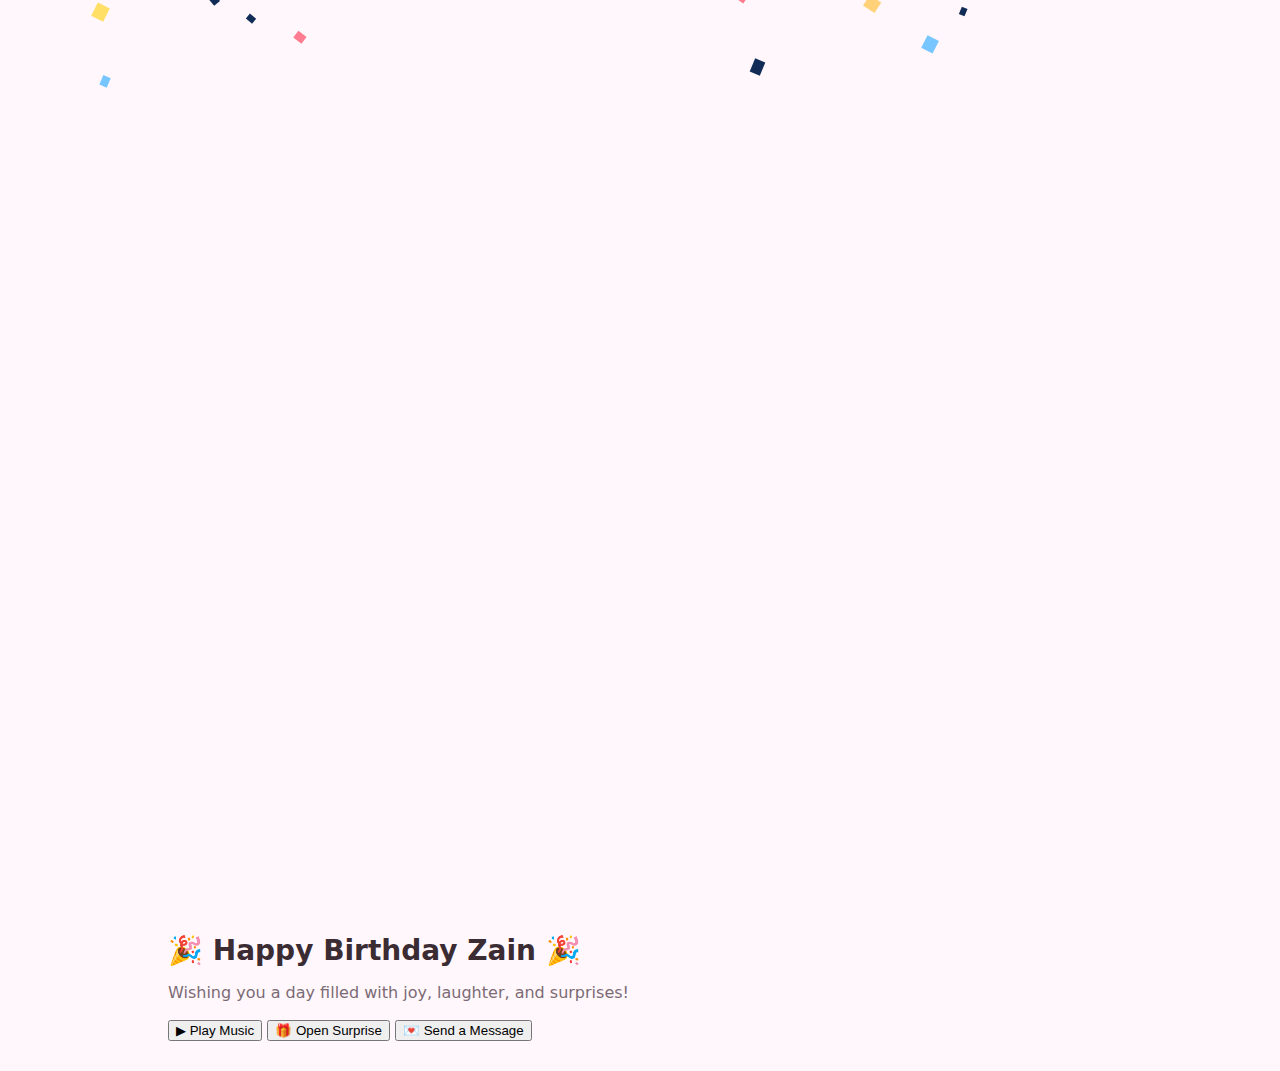
<file: index.html>
<!DOCTYPE html>
<html lang="en">
<head>
  <meta charset="UTF-8" />
  <meta name="viewport" content="width=device-width, initial-scale=1.0" />
  <title>Happy Birthday Zain 🎉</title>
  <link rel="stylesheet" href="style.css" />
</head>
<body>
  <canvas id="confetti"></canvas>

  <div class="container">
    <h1 class="title">🎉 Happy Birthday Zain 🎉</h1>
    <p class="subtitle">Wishing you a day filled with joy, laughter, and surprises!</p>

    <div class="buttons">
      <button id="playMusicBtn">▶ Play Music</button>
      <button onclick="window.location.href='surprise.html'">🎁 Open Surprise</button>
      <button onclick="window.location.href='message.html'">💌 Send a Message</button>
    </div>
  </div>

  <audio id="birthdaySong" src="happy-birthday-254480.mp3" preload="auto"></audio>

  <script src="script.js"></script>
</body>
</html>
</file>
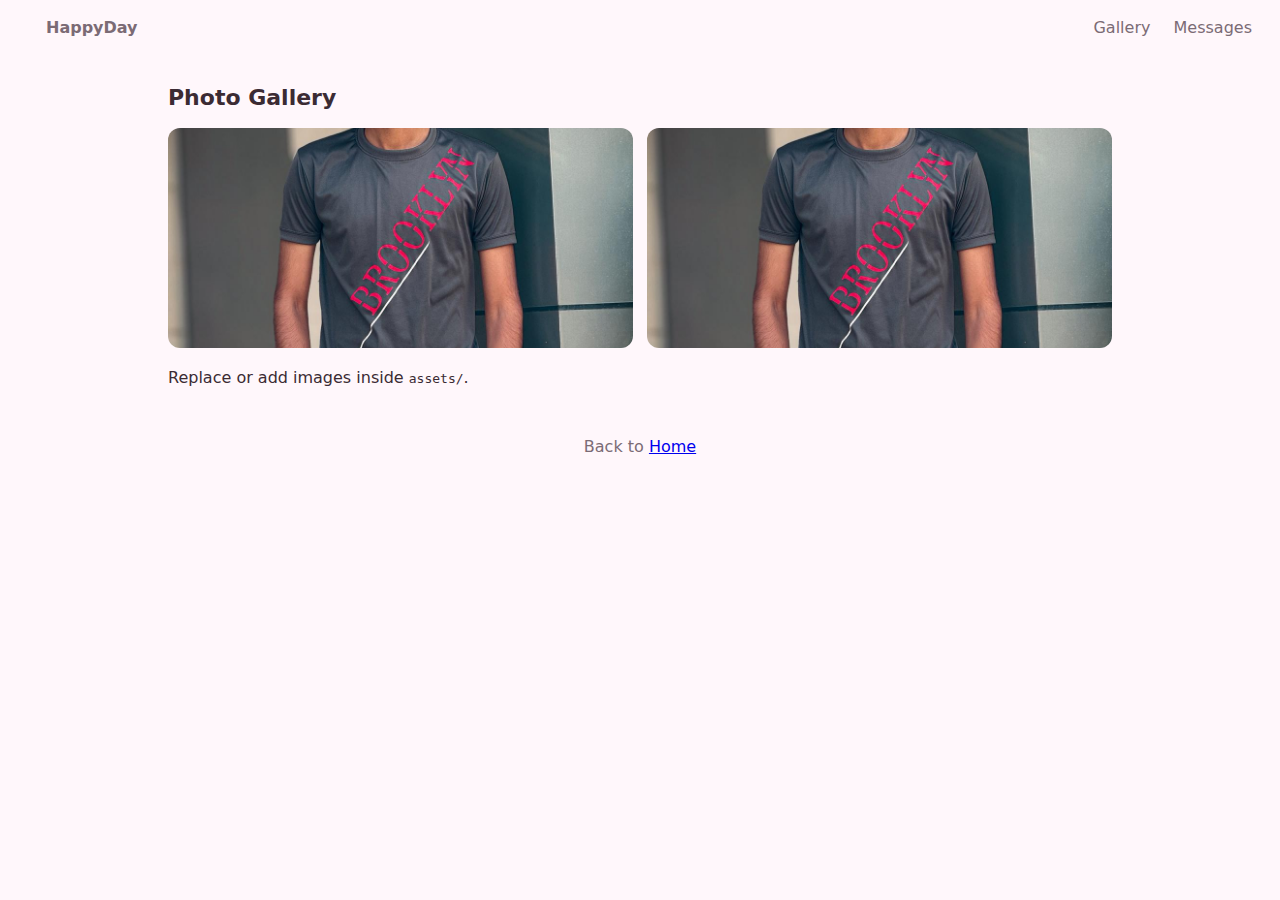
<file: gallery.html>
<!doctype html>
<html lang="en">
<head>
  <meta charset="utf-8" />
  <meta name="viewport" content="width=device-width,initial-scale=1" />
  <title>Gallery — HappyDay</title>
  <link rel="stylesheet" href="style.css">
</head>
<body class="bg-soft">
  <header class="nav">
    <a class="logo" href="index.html">HappyDay</a>
    <nav>
      <a href="gallery.html">Gallery</a>
      <a href="message.html">Messages</a>
    </nav>
  </header>

  <main class="container">
    <h2 class="page-title">Photo Gallery</h2>
    <div class="grid">
      <div class="grid-item"><img src="image.jpg" alt="Person"></div>
      <div class="grid-item"><img src="image.jpg" alt="Sample"></div>
    </div>
    <p class="muted">Replace or add images inside <code>assets/</code>.</p>
  </main>

  <footer class="footer">Back to <a href="index.html">Home</a></footer>
</body>
</html>
</file>
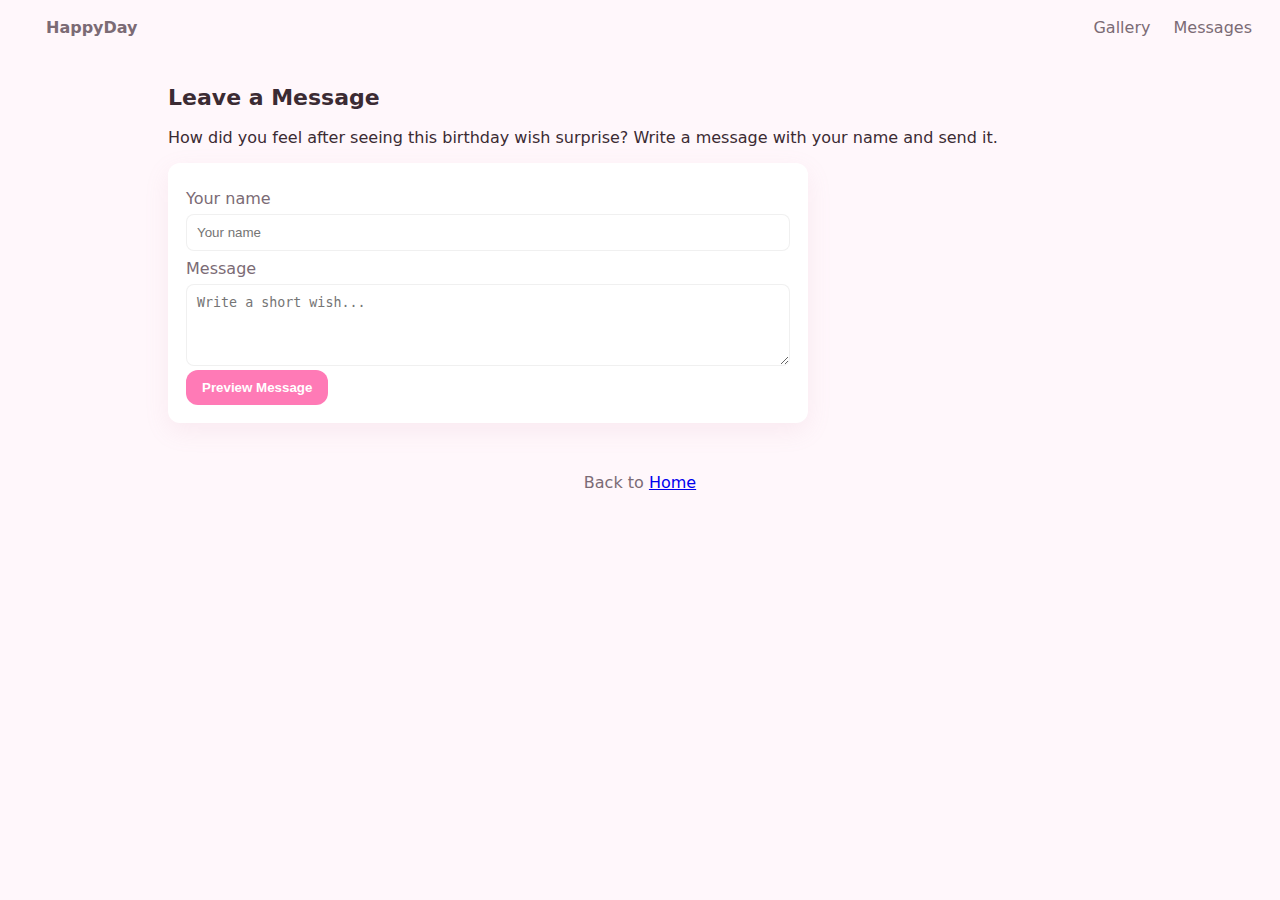
<file: message.html>
<!doctype html>
<html lang="en">
<head>
  <meta charset="utf-8" />
  <meta name="viewport" content="width=device-width,initial-scale=1" />
  <title>Messages — HappyDay</title>
  <link rel="stylesheet" href="style.css">
</head>
<body class="bg-soft">
  <header class="nav">
    <a class="logo" href="index.html">HappyDay</a>
    <nav>
      <a href="gallery.html">Gallery</a>
      <a href="message.html">Messages</a>
    </nav>
  </header>

  <main class="container">
    <h2 class="page-title">Leave a Message</h2>
    <p class="muted">How did you feel after seeing this birthday wish surprise? Write a message with your name and send it.</p>

    <div class="message-card">
      <label for="name">Your name</label>
      <input id="name" placeholder="Your name">
      <label for="msg">Message</label>
      <textarea id="msg" rows="4" placeholder="Write a short wish..."></textarea>
      <button id="showMsg" class="btn">Preview Message</button>

      <div id="preview" class="preview hidden">
        <h3>Preview</h3>
        <p id="previewText"></p>
      </div>
    </div>
  </main>

  <footer class="footer">Back to <a href="index.html">Home</a></footer>
  <script src="script.js"></script>
</body>
</html>
</file>
<file: style.css>
/* Cute / Romantic theme — responsive + modern */
:root{
  --bg:#fff7fb;
  --accent:#ff7ab6;
  --accent-dark:#ff4f9a;
  --muted:#7b6b75;
  --card:#ffffff;
  --shadow: 0 8px 24px rgba(203,142,167,0.12);
}

*{box-sizing:border-box}
body{font-family:Inter, system-ui, -apple-system, 'Segoe UI', Roboto, 'Helvetica Neue', Arial; margin:0; background:var(--bg); color:#3b2b33}
.nav{display:flex; justify-content:space-between; align-items:center; padding:18px 28px}
.logo{font-weight:700; color:var(--accent-dark); text-decoration:none}
.nav a{color:var(--muted); margin-left:18px; text-decoration:none}

.hero{display:flex; align-items:center; justify-content:center; padding:40px 20px}
.card{background:linear-gradient(180deg, rgba(255,255,255,0.9), rgba(255,255,255,0.95)); border-radius:20px; padding:26px; width:100%; max-width:780px; box-shadow:var(--shadow); text-align:center}
.photo-wrap{width:220px; height:220px; margin:0 auto 16px; border-radius:50%; overflow:hidden; border:6px solid rgba(255,122,182,0.08)}
.photo-wrap img{width:100%; height:100%; object-fit:cover; display:block}
h1{margin:6px 0 6px; font-size:28px}
.subtitle{color:var(--muted); margin-bottom:18px}
.actions{display:flex; gap:12px; justify-content:center; margin-bottom:12px}
.btn{background:var(--accent); color:white; border:none; padding:10px 16px; border-radius:12px; cursor:pointer; font-weight:600}
.btn-ghost{background:transparent; border:1px solid rgba(123,107,117,0.06); color:var(--accent-dark)}
.surprise{margin-top:14px}
.hidden{display:none}

.container{max-width:980px; margin:30px auto; padding:0 18px}
.page-title{font-size:22px}
.grid{display:grid; grid-template-columns:repeat(auto-fit,minmax(220px,1fr)); gap:14px}
.grid-item img{width:100%; height:220px; object-fit:cover; border-radius:12px}

.message-card{background:var(--card); padding:18px; border-radius:12px; box-shadow:var(--shadow); max-width:640px}
.message-card label{display:block; margin-top:8px; color:var(--muted)}
.message-card input, .message-card textarea{width:100%; padding:10px; margin-top:6px; border-radius:8px; border:1px solid rgba(0,0,0,0.06)}
.preview{background:linear-gradient(180deg,#fff,#fff7); padding:12px; border-radius:10px; margin-top:10px}

.footer{padding:20px; text-align:center; color:var(--muted)}

/* confetti canvas sits on top */
#confettiCanvas{position:fixed; left:0; top:0; width:100%; height:100%; pointer-events:none}

@media (max-width:560px){
  .photo-wrap{width:160px; height:160px}
  h1{font-size:22px}
}
</file>
